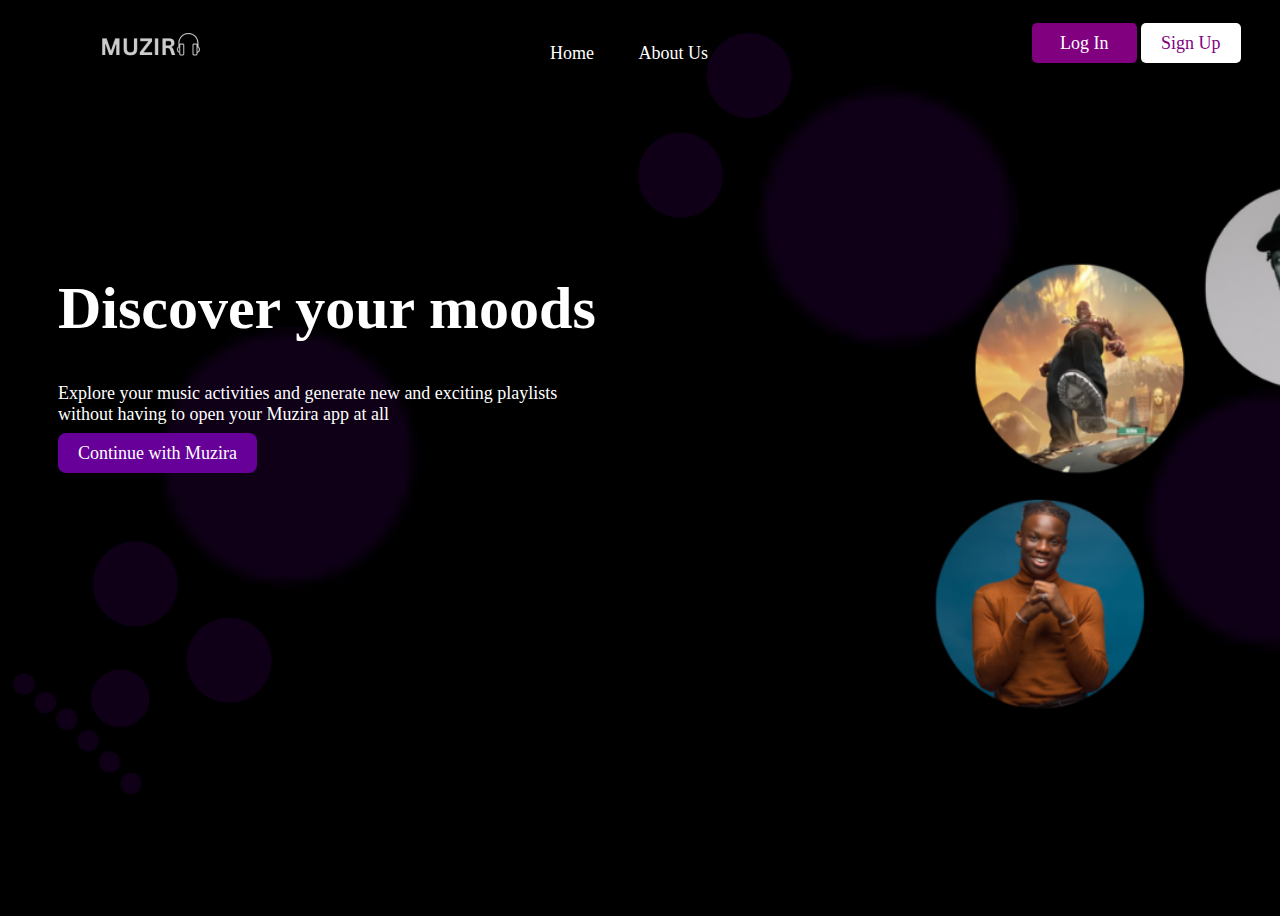
<file: index.html>
<!DOCTYPE html>
<html lang="en">

<head>
    <meta charset="UTF-8">
    <meta http-equiv="X-UA-Compatible" content="IE=edge">
    <meta name="viewport" content="width=device-width, initial-scale=1.0">

    <link rel="stylesheet" href="style.css" type="text/css"></link>
    <title>Muzira</title>
</head>

<body>
    <div class="row">
        <header>
            <div class="column1">
                <img src="assets/muzira-logo-icon/muzira-headphone2.png" width="200px" height="25px"
                    style="padding-left: 80px;">
            </div>
            <div class="column1">
                <!-- <h2>Column 2</h2> -->
                <div class="menu">
                    <a href="#" style="padding: 0px 20px;">home</a>
                    <a href="#" style="padding: 0px 20px;">about us</a>
                </div>
            </div>
            <div class="column3">
                <!-- <h2>Column 2</h2> -->
                <div class="menu-register-link">
                    <a href="#" style="padding: 10px 28px; background-color: purple; border-radius: 5px;">log in</a>
                    <a href="#"
                        style="padding: 10px 20px; background-color: white; color: purple; border-radius: 5px;">sign
                        up</a>
                </div>
            </div>
        </header>
    </div>
<main>
    <div class="column-split row">
        <h1 style="margin-top:200px; font-size: 60px; font-weight: 900; padding-left: 50px; padding-right: 40px; text-transform: none;overflow-x: auto;">Discover your moods</h1>
    <div >
        <p  style="padding-left: 50px; padding-right:50px; text-transform: none; font-size: 18px; font-weight: 300;">Explore your music activities and generate new and exciting playlists without having to open your Muzira app at all</p>
    </div>
    <div>
        <a href="#" class="btn btn-button">Continue with Muzira</a>
    </div>
    </div>

</main>
</body>
</html>
</file>
<file: style.css>
* {
     box-sizing: border-box;
     text-decoration: none;
     text-transform: capitalize;
     color: white;
     font-family: rubik;
     font-weight: 400;
     font-size: 18px;
     width: auto;
     height: auto;
 }

 body {
     background: url(images/landingpage.png);
     background-size: cover;
     width: 100%; 
     height: 100vh;
 }

 /* Create two equal columns that floats next to each other */
 .column1 {
     margin-top: 10px;
     float: left;
     width: 40%;
     padding: 10px;
     height: auto;
     /* Should be removed. Only for demonstration */
 }

 .column2 {
    margin-top: 10px;
     float: left;
     width: 20%;
     padding: 0px 0px;
     height: auto;
     /* Should be removed. Only for demonstration */
 }

 .menu {
     margin-top: 15px;
 }

 .menu-register-link {
     margin-top: 15px;
     border-radius: 8px;
 }

 .column3 {
    margin-top: 10px;
     float: left;
     width: 20%;
     padding: 0px;
 }

 .column-split {
     float: left;
     width: 50%;
     box-sizing: border-box;
 }

 .btn {
     background-color: #660099;
     padding: 10px 20px;
     border-radius: 8px;
     text-transform: none;
 }

 .btn-button {
     margin-left: 50px;
 }

 /* Clear floats after the columns */
 .row:after {
     content: "";
     display: table;
     clear: both;
 }
</file>
